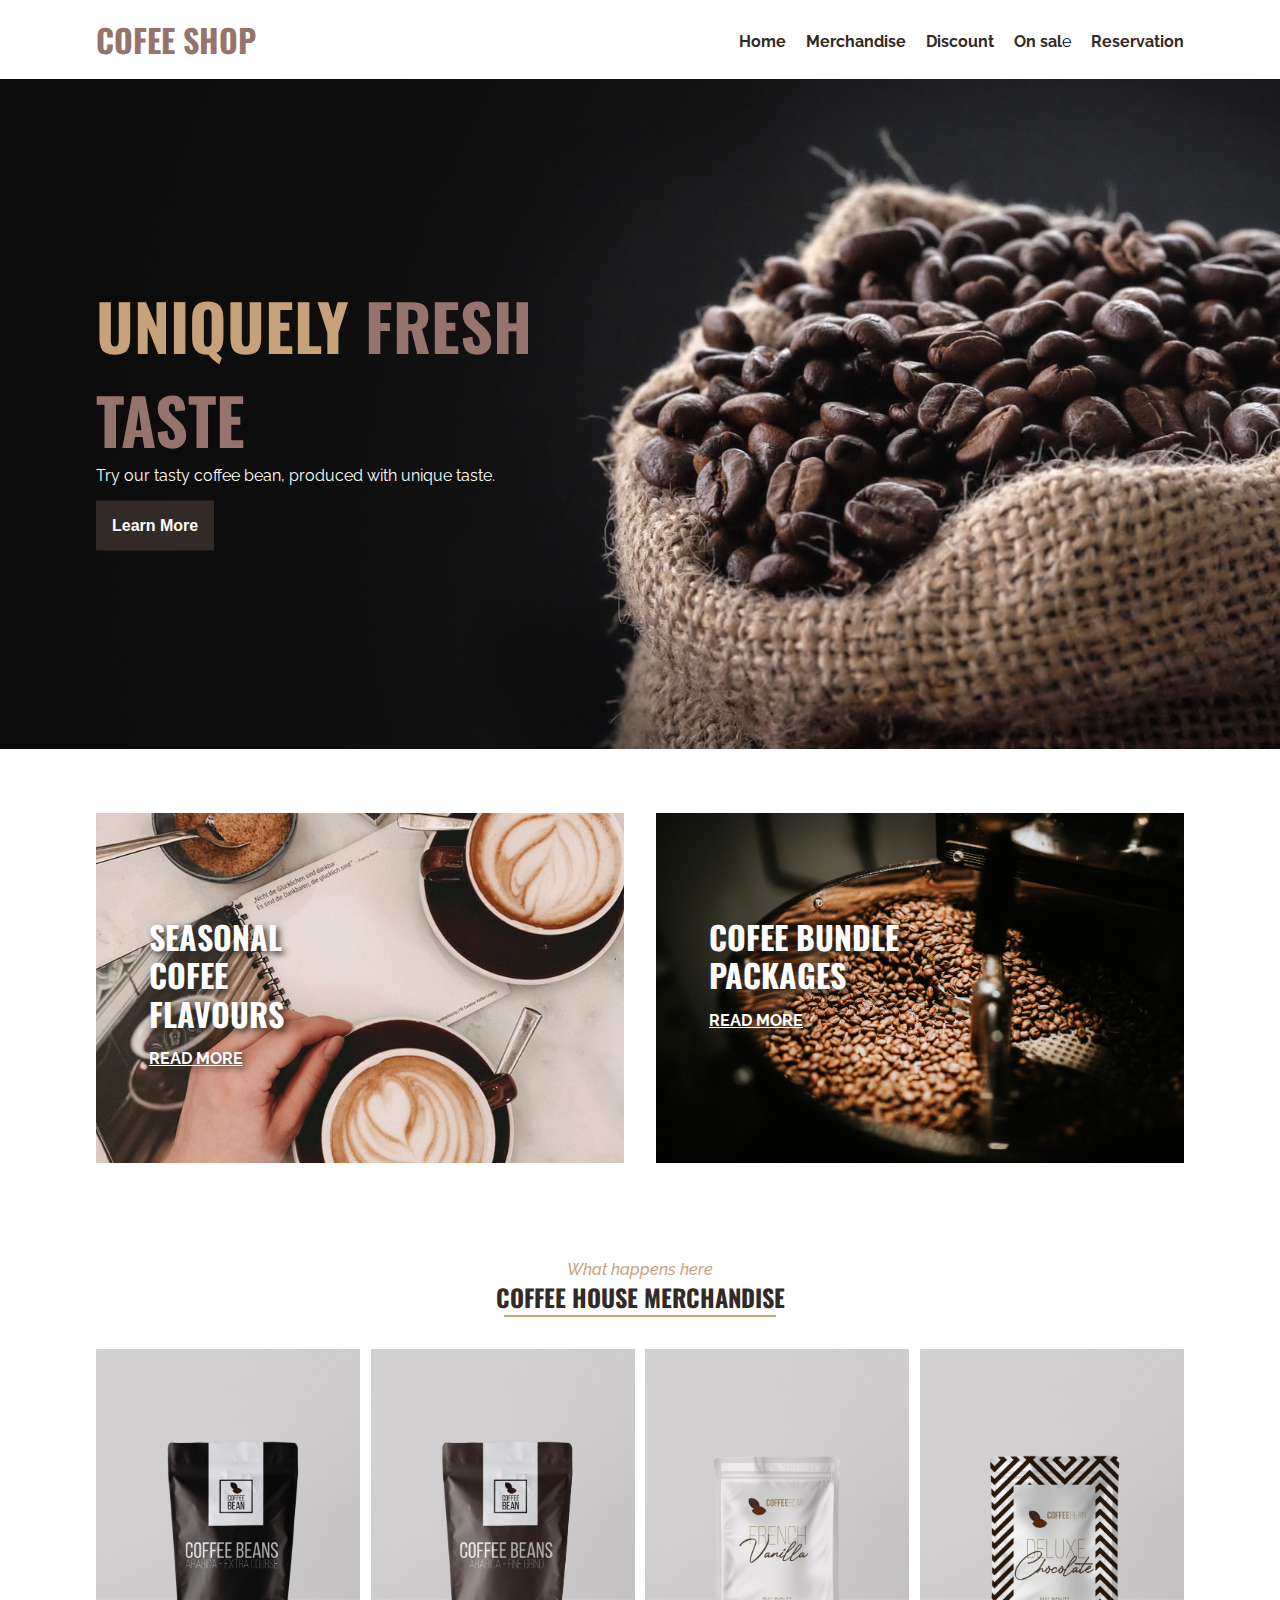
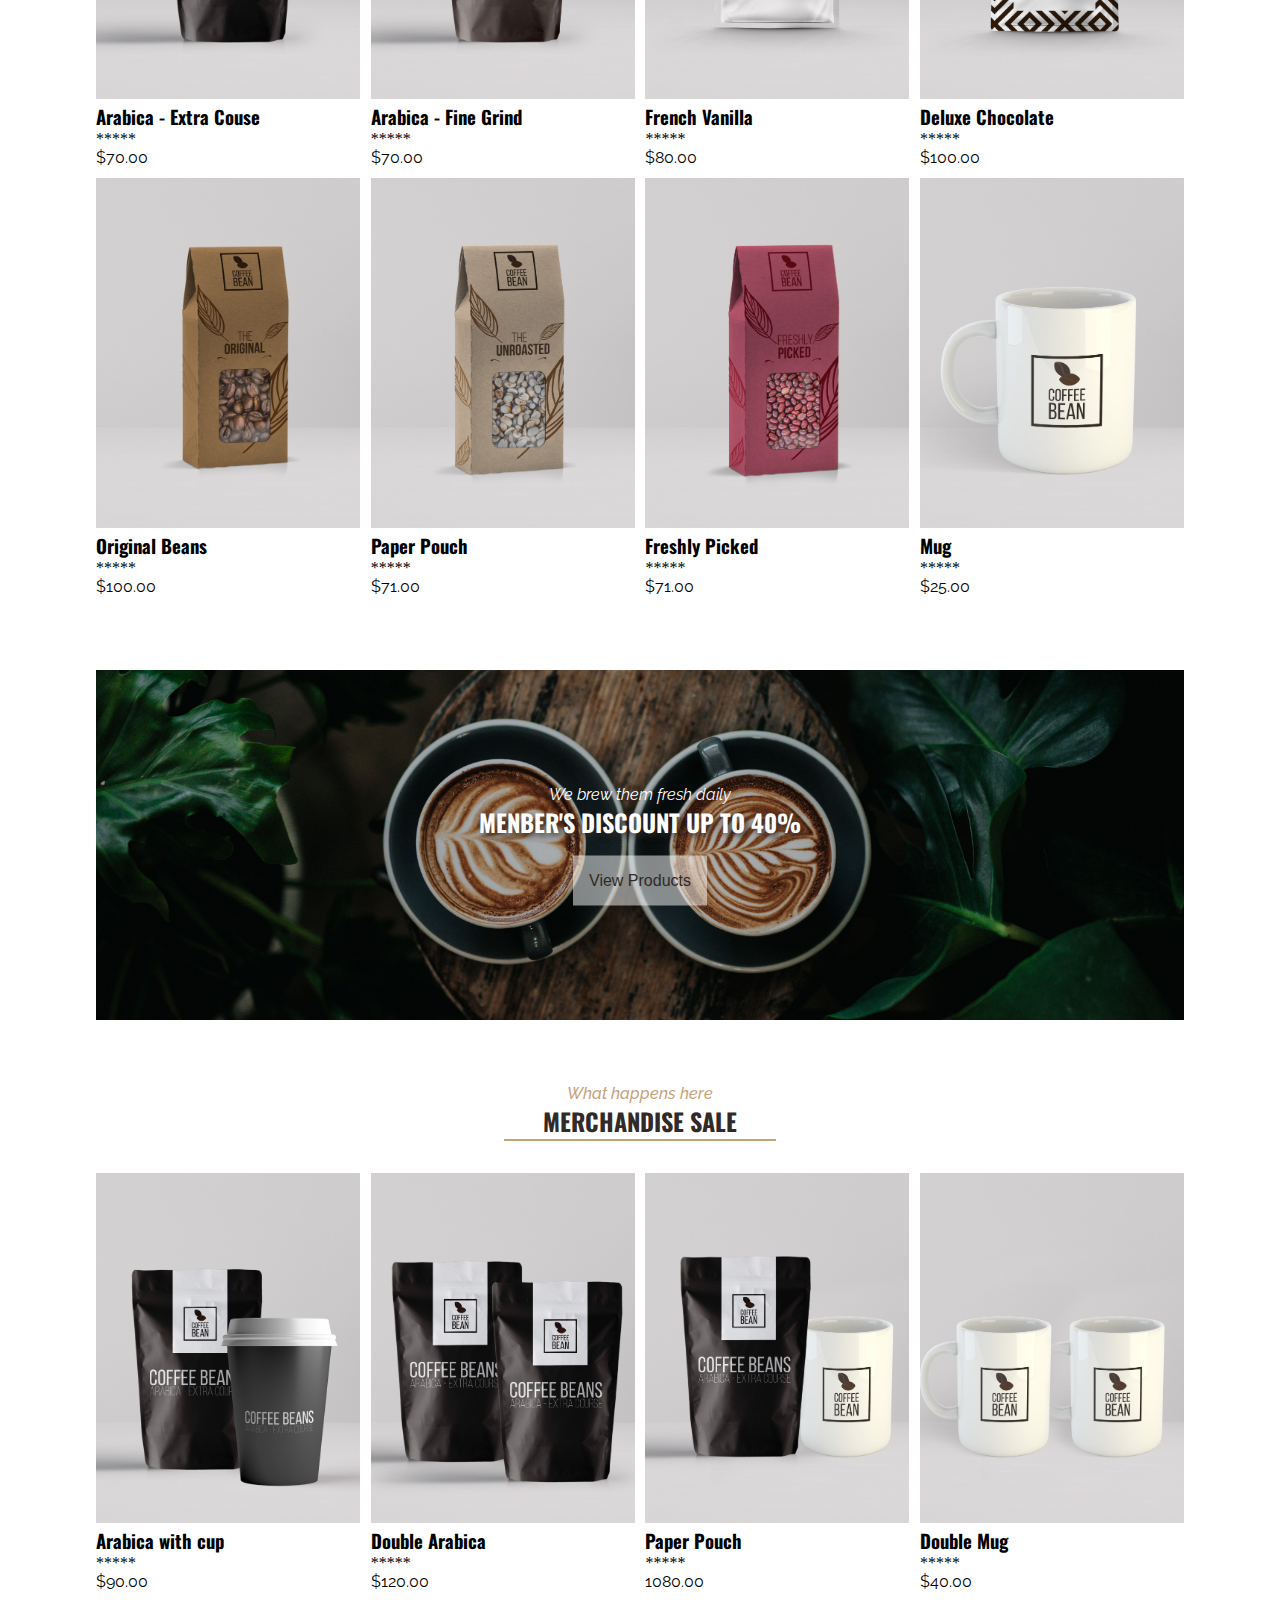
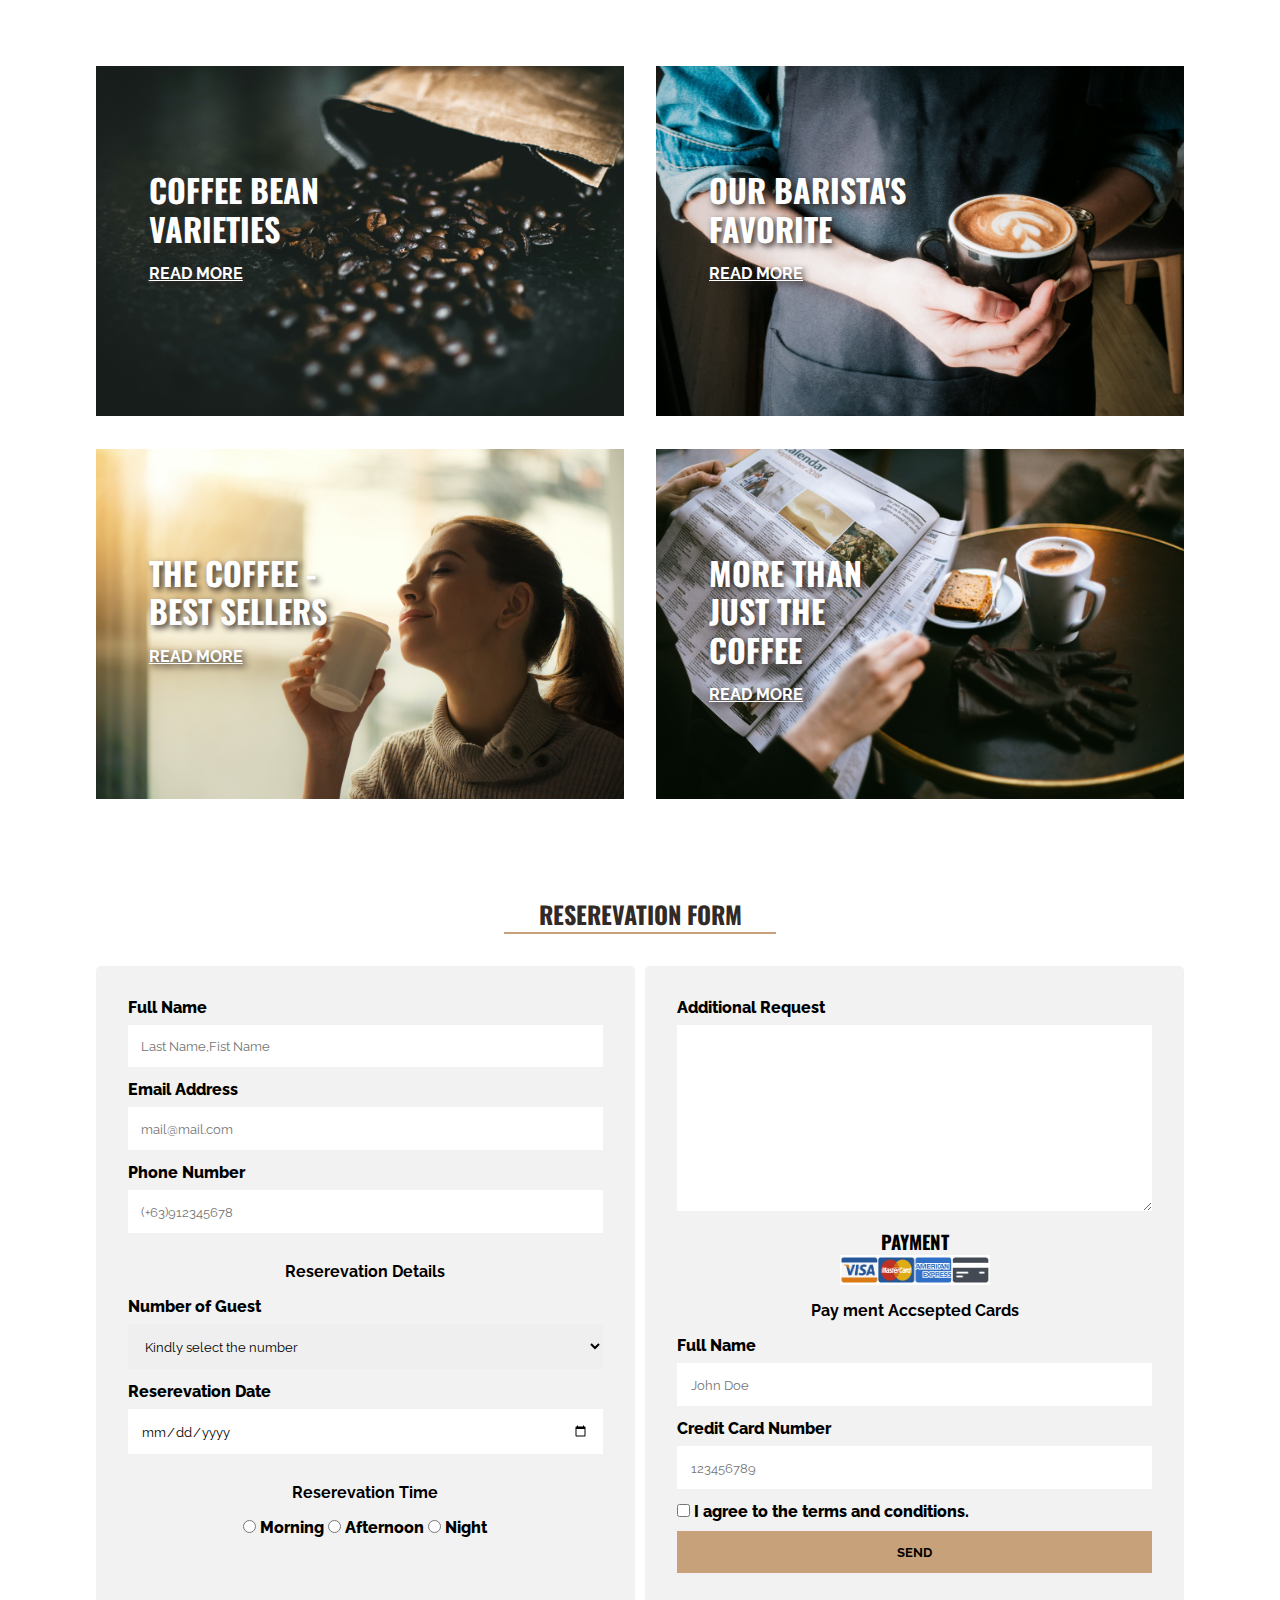
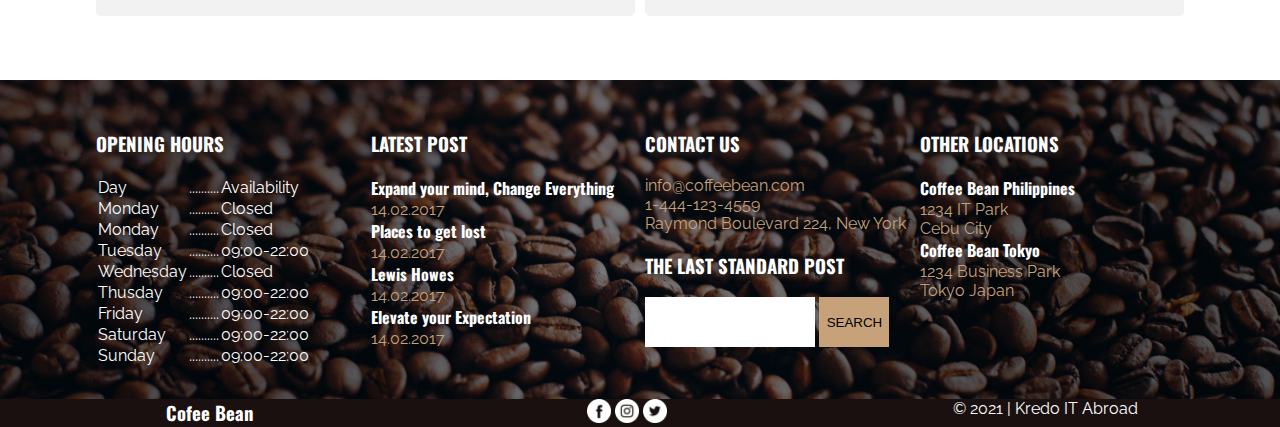
<file: index.html>
<!DOCTYPE html>
<html lang="en">
<head>
  <meta charset="UTF-8">
  <meta http-equiv="X-UA-Compatible" content="IE=edge">
  <meta name="viewport" content="width=device-width, initial-scale=1.0">
  <title>Coffee Bean</title>
  <link rel="stylesheet" href="assets/styles/style.css">
</head>
<body>
  <div class="wrapper">
    <!-- header section 1 -->
    <div class="nav">
      <h1><a href="">Cofee Shop</a></h1>
      <ul>
        <li><a href="">Home</a></li>
        <li><a href="">Merchandise</a></li>
        <li><a href="">Discount</a></li>
        <li><a href="">On sal</a>e</li>
        <li><a href="">Reservation</a></li>
      </ul>
    </div>

    <!-- Banner Area -->
    <div class="banner" id="banner">
      <div class="banner-text">
        <h2> Uniquely <span> Fresh Taste </span> </h2>
        <p> Try our tasty coffee bean, produced with unique taste. </p>
        <a href="#"> Learn More </a>
      </div>
    </div>

    <!-- Ads Area -->
    <div class="ads" id="ads">

      <div class="ads-items ads-item1">
        <div class="ads-text">
          <h3>Seasonal Cofee Flavours</h3>
          <a href="#"> Read More </a>
        </div>
      </div>
        <div class="ads-items ads-item2">
          <div class="ads-text">
            <h3> Cofee Bundle Packages</h3>
            <a href="#"> Read More </a>
          </div>
        </div>
      
    </div>

    <!-- Merchandaise Area -->
    <div class="merch" id="merch">
      <div class="section-header">
          <span>What happens here</span>
          <h2>Coffee House Merchandise</h2>
          <hr>
      </div>

      <div class="merch-gallery">
          <div class="merch-items">
            <img src="assets/images/merch-img1.jpg"   alt="Arabica - Extra Couse">
            <h3>Arabica -  Extra Couse</h3>
            <span>*****</span>
            <p>$70.00</p>
          </div>
          <div class="merch-items">
          <img src="assets/images/merch-img2.jpg"   alt="Arabica - Fine Grind">
          <h3>Arabica - Fine Grind</h3>
          <span>*****</span>
          <p>$70.00</p>
          </div>
          <div class="merch-items">
        <img src="assets/images/merch-img3.jpg"   alt="French Vanilla">
        <h3>French Vanilla</h3>
        <span>*****</span>
        <p>$80.00</p>
          </div>
          <div class="merch-items">
        <img src="assets/images/merch-img4.jpg"   alt="Deluxe Chocolate">
        <h3>Deluxe Chocolate</h3>
        <span>*****</span>
        <p>$100.00</p>
          </div>
          <div class="merch-items">
        <img src="assets/images/merch-img5.jpg"   alt="Original Beans">
        <h3>Original Beans</h3>
        <span>*****</span>
        <p>$100.00</p>
          </div>
          <div class="merch-items">
        <img src="assets/images/merch-img6.jpg"   alt="Paper Pouch">
        <h3>Paper Pouch</h3>
        <span>*****</span>
        <p>$71.00</p>
          </div>
          <div class="merch-items">
        <img src="assets/images/merch-img7.jpg"   alt="Freshly Picked">
        <h3>Freshly Picked</h3>
        <span>*****</span>
        <p>$71.00</p>
          </div>
          <div class="merch-items">
        <img src="assets/images/merch-img8.jpg"   alt="Mug">
        <h3>Mug</h3>
        <span>*****</span>
        <p>$25.00</p>
          </div>
      </div>
    </div>

    <!-- Discount Area -->
    <div class="discount" id="discount">
      <div class="discount-text">
        <span> We brew them fresh daily </span>
        <h2> Menber's Discount Up To 40%</h2>
        <a href="#">View Products</a>
      </div>
    </div>


 <!-- Merchandaise Area No2 -->
 <div class="merch" id="merch">
  <div class="section-header">
      <span>What happens here</span>
      <h2>Merchandise Sale</h2>
      <hr>
  </div>

  <div class="merch-gallery">
      <div class="merch-items">
        <img src="assets/images/merch-img9.jpg"   alt="Arabica with cup">
        <h3>Arabica with cup</h3>
        <span>*****</span>
        <p>$90.00</p>
      </div>
      <div class="merch-items">
        <img src="assets/images/merch-img10.jpg"   alt="Double Arabica">
        <h3>Double Arabica</h3>
        <span>*****</span>
        <p>$120.00</p>
      </div>
      <div class="merch-items">
        <img src="assets/images/merch-img11.jpg"   alt=" Paper Pouch ">
        <h3>Paper Pouch</h3>
        <span>*****</span>
        <p>1080.00</p>
      </div>
      <div class="merch-items">
        <img src="assets/images/merch-img12.jpg"   alt="Double Mug">
        <h3>Double Mug</h3>
        <span>*****</span>
        <p>$40.00</p>
      </div>
    </div>
  </div>

<!-- Ads Area no2 -->
<div class="ads" id="ads-2">

  <div class="ads-items ads-item3">
    <div class="ads-text">
      <h3>COFFEE BEAN VARIETIES</h3>
      <a href="#"> Read More </a>
    </div>
  </div>
    <div class="ads-items ads-item4">
      <div class="ads-text">
        <h3> OUR BARISTA'S FAVORITE</h3>
        <a href="#"> Read More </a>
      </div>
    </div>
    <div class="ads-items ads-item5">
      <div class="ads-text">
        <h3>THE COFFEE - BEST SELLERS</h3>
        <a href="#"> Read More </a>
      </div>
    </div>
      <div class="ads-items ads-item6">
        <div class="ads-text">
          <h3> MORE THAN JUST THE COFFEE </h3>
          <a href="#"> Read More </a>
        </div>
      </div>
  
    
</div>


<!-- reservation form -->

<div class="reserevation" id="reservation">
    <div class="section-header">
        <h2> Reserevation Form </h2>
        <hr>
    </div>
    <form action="" method="">
      <div class="form-group">
          <label for="full-name">Full Name</label>
          <input type="text" id="full-name" name="full_name" placeholder="Last Name,Fist Name" required>
          <label for="email">Email Address</label>
          <input type="email" id="email" name="email" placeholder="mail@mail.com" required>
          <label for="phone-number">Phone Number</label>
          <input type="tel" id="phone-number" name="phone_number" placeholder="(+63)912345678">

          <p>Reserevation Details</p>

          <label for="guest-num">Number of Guest</label>
          <select name="guest_number" id="guest-number" required>
            <option value= "selected displed" > Kindly select the number </option>
            <option value= "1" > 1 </option>
            <option value= "2" > 2 </option>
            <option value= "3" > 3 </option>
            <option value= "4" > 4 </option>
            <option value= "more than 4" > More than 4 </option>
          </select>

          <label for="res-date">Reserevation Date </label>
            <input type="date" name="res-date" id="res-date" required>
          
          <p>Reserevation Time</p>
          
          <div class="res-time">
            <input type="radio" name="res-time" id="am" value="am">
            <label for="am"> Morning</label>
            <input type="radio" name="res-time" id="res_time">
            <label for="pm">Afternoon</label>
            <input type="radio" name="res-time" id="res_time">
            <label for="night"> Night </label>
          </div>
          
      </div>
      <div class="form-group">
        <label for="requests"> Additional Request </label>
        <textarea name="requests" id="requests" cols="30" rows="10"></textarea>

        <h3> Payment </h3>
        <div class="icons"><img src="assets/images/reservation-cards.png" alt="Card"></div>
        
        <p> Pay ment Accsepted Cards</p>
        <label for="cc-name"> Full Name </label>
        <input type="text" name="cc_name" id="cc-name" placeholder="John Doe" required>
        <label for="cc-num"> Credit Card Number </label>
        <input type="number" name="cc_num" id="cc-num" placeholder="123456789" required>
        
        <div class="res-agreement">
            <input type="checkbox" name="agree" id="agree">
            <label for="checkbox">I agree to the terms and conditions.</label>
        </div>
        <input type="submit" value="Send" name="submit" id="submit">
        <!-- <input type="submit" value="Send" name="submit" > -->
      </div>
    </form>
  </div>

  <!--  footer area  -->

  <div class="footer">
    <div class="footer-contents">
        <div class="footer-widgets">
          <h3>OPENING HOURS</h3>
          <table>
            <tr>
              <td>Day</td>
              <td>..........</td>
              <td>Availability</td>
            </tr>

            <tr>
              <td>Monday</td>
              <td>..........</td>
              <td>Closed</td>
            </tr>
            <tr>
              <td>Monday</td>
              <td>..........</td>
              <td>Closed</td>
            </tr>
            <tr>
              <td>Tuesday</td>
              <td>..........</td>
              <td>09:00-22:00</td>
            </tr><tr>
              <td>Wednesday</td>
              <td>..........</td>
              <td>Closed</td>
            </tr><tr>
              <td>Thusday</td>
              <td>..........</td>
              <td>09:00-22:00</td>
            </tr>
            <tr>
              <td>Friday</td>
              <td>..........</td>
              <td>09:00-22:00</td>
            </tr>
            <tr>
              <td>Saturday</td>
              <td>..........</td>
              <td>09:00-22:00</td>
            </tr>
            <tr>
              <td>Sunday</td>
              <td>..........</td>
              <td>09:00-22:00</td>
            </tr>
          </table>
        </div>
        <div class="footer-widgets">
            <h3> LATEST POST </h3>

            <h4> Expand your mind, Change Everything </h4>
            <p> 14.02.2017 </p>

            <h4>Places to get lost</h4>
            <p>14.02.2017</p>

            <h4>Lewis Howes</h4>
            <p>14.02.2017</p>

            <h4>Elevate your Expectation</h4>
            <p>14.02.2017</p>
        </div>
        <div class="footer-widgets">
            <h3>CONTACT US</h3>
            <p>info@coffeebean.com</p>
            <p>1-444-123-4559</p>
            <p>Raymond Boulevard 224, New York</p>
            <h3>THE LAST STANDARD POST</h3>

            <label for="site-search"></label>
            <input type="search" id="search" name="search">
            <button>Search</button>
        </div>

        <div class="footer-widgets">
            <h3>OTHER LOCATIONS</h3>
            <h4>Coffee Bean Philippines</h4>
            <p>1234 IT Park</p>
            <p>Cebu City</p>
            <h4>Coffee Bean Tokyo</h4>
            <p>1234 Business Park</p>
            <p>Tokyo Japan</p>
        </div>
    </div>
    </div>
    <!-- footer social -->
        <div class="footer-social">
            <div class="soical-widgets">
                <h3>Cofee Bean</h3>
            </div>
            <div class="soical-widgets">
                <a href="http://www.facebook.com"><img src="assets/images/icon-fb.png" alt="facebook icon"></a>
                <a href="http://www.instagram.com"><img src="assets/images/icon-ig.png" alt="instagram icon"></a>
                <a href="http://www.twitter.com"><img src="assets/images/icon-tw.png" alt="twitter icon"></a>
            </div>
            <div class="soical-widgets">
                <p>&copy; 2021 | Kredo IT Abroad</p>
            </div>
        </div>


  </div>

  

    <!--  end of wrapper -->
</div>
</body>
</html>
</file>
<file: assets/styles/style.css>
@import url('https://fonts.googleapis.com/css2?family=Oswald:wght@700&family=Raleway&display=swap');

/* 
    font-family: 'Oswald', sans-serif;
    font-family: 'Raleway', sans-serif;
    color values:
        #96746b
        #c7a17a
        #312a26
        #ffffff
        #f2f2f2
 */

 /* Reset Declaration */
 *{
  box-sizing: border-box;
  margin: 0;
  padding: 0;
  border: 0;
  outline: 0;
 }

 h1,h2,h3,h4,h5,h6{
  font-family: 'Oswald', sans-serif;
 }

p,li,td,th,label{
  font-family: 'Raleway', sans-serif;
}

.wrapper{
  width: 100%;
  margin: auto;
}

/* header section 1 */
.nav{
  /* border: 4px solid red; */
  width: 85%;
  margin: 1em auto;
  overflow: auto;
}
.nav h1{
  /* border: 2px dashed purple; */
  float: left;
  width: 50%;
  text-transform: uppercase;
}
.nav ul{
  /* border: 2px dashed green; */
  float: left;
  text-align: right;
  padding-top: 1em;
  width: 50%;
}

.nav h1 a{
  font-family: 'Oswald',sans-serif;
  color: #96746b;
  text-decoration: none;
}

.nav ul li {
  display: inline-block;
  margin-left: 1em;
}

.nav ul a {
  font-family: 'Ralway' sans-serif;
  font-weight: 700;
  color: #312a26;
  text-decoration: none;
}

/* 2. Banner Area */
.banner {
  background-image: url(../images/banner-bg.jpg);
  background-size: cover;
  background-position: center;
  position: relative;
  width: 100%;
  height: 670px;
}

.banner-text {
  position: absolute;
  top: 50%;
  left: 7.5%;
  width: 45%;
  transform: translateY(-50%);
}

.banner-text h2 {
  color: #c7a17a;
  font-size: 4em;
  text-transform: uppercase;
}

.banner-text h2 span {
  color: #96746b;
}

.banner-text p {
  color: white;
}

.banner a {
  text-decoration: none;
  display: inline-block;
  padding: 1em;
  background-color: #312a26;
  color: #fff;
  font-family: 'Ralway' , sans-serif;
  font-weight: 700;
  margin-top: 1em;
}

/*  3. Ads Area  */
.ads {
  /* background-color: purple; */
  width: 85%;
  margin: 4em auto;
  overflow: auto;
}

.ads-items {
  /* border: 2px solid white; */
  width: 48.5%;
  float: left;
  height: 350px;
  background-size: cover;
  background-position: center;
  position: relative;
  margin-bottom: 3%;
}

/* 3 ads here myself   */

.ads-item1 {
  background-image: url(../images/ads-img1.jpg);
  color: #fff;
  margin-right: 3%;
}

.ads-item2 {
  background-image: url(../images/ads-img2.jpg);
  color: #fff;
}

.ads-text {
  /* border: 2px solid white; */
  width: 40%;
  position: absolute;
  top: 30%;
  left: 10%;
}

.ads-text h3 {
  color: #ffffff;
  text-transform: uppercase;
  font-size: 2em;
  line-height: 1.2em;
  text-shadow: 3px 3px 6px #312a26;
}

.ads-text a {
  color: #ffffff;
  text-transform: uppercase;
  font-family: 'Raleway',sans-serif;
  text-shadow: 3px 3px 6px #312a26;
  font-weight: 700;
  margin-top: 1em;
  display: inline-block;
}

/* <!-- Merchandaise Area --> */

.merch{
  width: 85%;
  margin: 4em auto;
  /* border: 2px solid black; */
}

.section-header{
  /* border: 2px solid rgb(47, 0, 255); */
  text-align: center;
}

.section-header span{
  font-family: 'Raleway',sans-serif;
  color: #c7a17a;
  font-weight: 500;
  font-style: italic;
}

.section-header h2{
  text-transform: uppercase;
  color: #312a26;
}

.section-header hr{
  background-color: #c7a17a;
  margin: auto;
  height: 2px;
  width: 25%
}

/*       merch-gallery        */
.merch-gallery{
  /* background-color: aqua; */
  margin-top: 2em;
  overflow: auto;
  /* border: 2px solid black; */
}

.merch-items{
  /* border: 2px solid black ; */
  width: 24.25%;
  /* 1-row 4-items margin-1%  (100/4)=25-4 */
  float: left;
  margin-right: 1%;
  margin-bottom: 1%;
}

.merch-items img{
  width: 100%;
  height: 350px;
  object-fit: cover;
}

.merch-items:nth-child(4),.merch-items:nth-child(8){
  margin-right: 0;
}


/* discount area */
.discount {
  width: 85%;
  margin: 4em auto;
  background-image: url(../images/discount-img.jpg);
  background-size: cover;
  background-position: center;
  height: 350px;
  position: relative;
}

.discount-text{
  text-align: center;
  position: absolute;
  top: 50%;
  left: 50%;
  width: 50%;
  transform: translate(-50%,-50%);
}

.discount-text span{
  font-family: 'Raleway',sans-serif;
  color: #ffffff;
  /* font-weight: 500; */
  font-style: italic;
}

.discount-text h2{
  text-transform: uppercase;
  color: #ffffff;
  text-shadow: 3px 3px 6px #312a26;

}

.discount-text a{
  text-decoration: none;
  display: inline-block;
  padding: 1em;
  background-color: rgba(255, 255, 255, 0.502);
  color: #312a26;
  font-family: 'Ralway' , sans-serif;
  margin-top: 1em;
}

/* ads area no2 */
.ads-item3 {
  background-image: url(../images/ads-img3.jpg);
  color: #fff;
  margin-right: 3%;
}

.ads-item4 {
  background-image: url(../images/ads-img4.jpg);
  color: #fff;
}

.ads-item5 {
  background-image: url(../images/ads-img5.jpg);
  color: #fff;
  margin-right: 3%;
}

.ads-item6 {
  background-image: url(../images/ads-img6.jpg);
  color: #fff;
}

/* resvation form*/

.reserevation{
  /* background-color: teal; */
  width: 85%;
  margin: 4em auto;
}

.form-group{
  background-color: #f2f2f2;
  width: 49.5%;
  float: left;
  margin-top: 2em;
  height: 650px;
  padding: 2em;
  border-radius: 5px;
  
}

.form-group:nth-child(1){
  margin-right: 1%;
}

form{
  overflow: auto;
}


form input,
form label, 
form select,
form textarea{
  /* border: 1px solid black; */
  display: inline-block;
  width: 100%;
  font-family: 'Raleway' ,sans-serif;
  padding: 1em;
  margin-bottom: 1em;
}

form label{
  font-weight: 800;
  margin-bottom: 0.5em;
  padding: 0;
}

form input {
	margin-bottom: 1em;
}

.res-time {
  text-align: center;
}

.res-time * {
  width: auto;
}

form p {
   margin: 1em;
   text-align: center;
   font-weight: 700;
}

form h3 {
    text-align: center;
    text-transform: uppercase;
}

.icons img {
    display: block;
    width: 150px;
    height: 30px;
    margin: auto;
}

.res-agreement * {
    width: auto;
    /* margin: 0%;
    padding: 0%; */
}

/* 
form input[type="submit"]{
  background-color:#c7a17a;
  font-weight: 700;
  text-transform: uppercase;
} */

#submit{
  background-color:#c7a17a;
  font-weight: 700;
  text-transform: uppercase;
}





/* footer area */
.footer {
    background-image: url(../images/footer-img.jpg);
    background-size: cover;
    background-position: center;
    padding-top: 2em;
    padding-bottom: 2em;
    /* border: 1px solid palegreen; */
}

.footer-contents {
    width: 85%;
    margin: auto;
    overflow: auto;
    /* border: 1px solid white; */
}

.footer-widgets{
    /* border: 1px solid white; */
    float: left;
    margin-right: 1%;
    width: 24.25%;
}

.footer-widgets:nth-child(4) {
    margin-right: 0;
}

.footer-widgets h3 {
    color: #fff;
    text-transform: uppercase;
    text-shadow: 3px 3px 6px #312a26;
    margin-top: 1em;
    margin-bottom: 1em;
}

.footer-widgets h4 {
    color: #fff;
}

.footer-widgets p {
    color: #c7a17a;
}

.footer-widgets table {
    color: #fff;
}

input[type="search"] {
    height: 50px;
    width: 170px;
}

.footer-widgets button {
    height: 50px;
    width: 70px;
    text-transform: uppercase;
    background-color:#c7a17a;
}

.footer-social {
    width: 100%;
    background-color: #19100f;
    color: #fff;
    overflow: auto;
}

.soical-widgets {
    width: 32.66%;
    /* border: 1px solid ; */
    float: left;
    text-align: center;
}

 .soical-widgets img {
   /* border: 1px solid yellow; */
   /* background-size: cover; */
   width: 1.5em;
   /* height: 1.5em; */
   /* float: left; */
   /* margin-left: 5em; */

}






  /* border: 2px solid black; */
  /* background-color:#c7a17a; */
  /* width: auto; */
  /* height: 3em; */


/*
#full-name{
  border: 2px solid black;
  width: 570px;
  height: 40px;
}

#email{
  border: 2px solid black;
  width: 570px;
  height: 40px;
}

#guest-number{
  border: 2px solid black;
  width: 570px;
  height: 40px;
}

#phone-number{
  border: 2px solid black;
  width: 570px;
  height: 40px;
}

#res-date{
  border: 2px solid black;
  width: 570px;
  height: 40px;
}


.reserevation p{
  text-align: center;
  margin: 1em auto;
}

.res-time{
  text-align: center;
}

.res-time label{
  display: inline;
}

#requests{
  border: 2px solid black;
  width: 570px;
  position: static;
}

#cc-name{
  border: 2px solid black;
  width: 570px;
  height: 40px;
}

#cc-num{
  border: 2px solid black;
  width: 570px;
  height: 40px;
}

#submit{
  border: 2px solid black;
  background-color:#c7a17a;
  width: 570px;
  height: 3em;
}
*/
</file>
